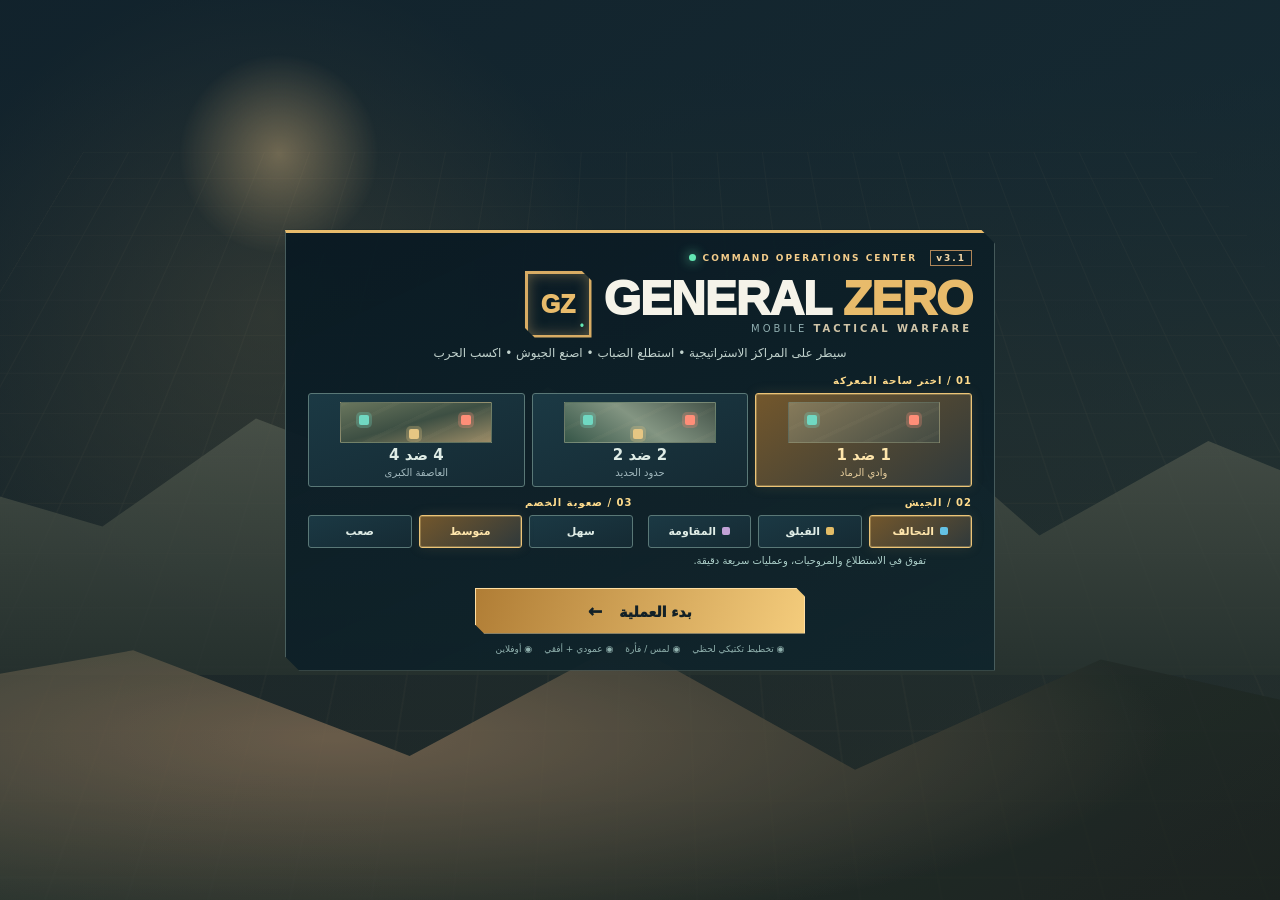
<file: index.html>
<!doctype html>
<html lang="ar" dir="rtl">
<head>
  <meta charset="utf-8">
  <meta name="viewport" content="width=device-width, initial-scale=1, viewport-fit=cover, maximum-scale=1, user-scalable=no">
  <meta name="theme-color" content="#0b1519">
  <meta name="mobile-web-app-capable" content="yes">
  <meta name="apple-mobile-web-app-capable" content="yes">
  <meta name="apple-mobile-web-app-status-bar-style" content="black-translucent">
  <meta name="description" content="General Zero Mobile لعبة استراتيجية مستقلة، عمودي وأفقي، مع استكمال المباريات وتحديث PWA بلا إعادة تثبيت.">
  
  
  <link rel="manifest" href="manifest.webmanifest?v=4.0.0">
  <link rel="icon" href="icon.svg" type="image/svg+xml">
  <link rel="stylesheet" href="styles.css?v=4.0.0">
  <title>GENERAL ZERO MOBILE | قيادة المعركة</title>
</head>
<body>
<div id="gameRoot">
  <canvas id="gameCanvas" aria-label="ساحة المعركة الاستراتيجية"></canvas>
  <div id="hud" class="hidden">
    <header id="topbar">
      <div class="brand"><span class="brandBadge">GZ</span><span class="brandWords"><b>GENERAL <em>ZERO</em></b><small>MOBILE COMMAND • <span id="versionSmall">3.1</span></small></span></div>
      <div class="statusPill gold"><span class="statIcon">◆</span><span class="statusLabel">الأرصدة</span><b id="money">0</b></div>
      <div class="statusPill incomePill"><span class="statIcon">↗</span><span class="statusLabel">الدخل</span><b id="income">+0/ث</b></div>
      <div class="statusPill"><span class="statIcon">▣</span><span class="statusLabel">الوحدات</span><b id="unitCount">0</b></div>
      <div class="statusPill sitePill" title="نقاط الإمداد التي تسيطر عليها"><span class="statIcon">⌾</span><span class="statusLabel">المراكز</span><b id="siteCount">0/0</b></div><div class="statusPill perfPill" title="معدل الإطارات"><span class="statusLabel">FPS</span><b id="fps">60</b></div><div class="statusPill bases"><span class="statusLabel">الفرق</span><b id="baseCount">0:0</b></div>
      <div class="topActions">
        <button id="selectArea" class="topBtn" title="تحديد مجموعة بمستطيل">▱ <span>تحديد</span></button>
        <button id="selectArmy" class="topBtn" title="تحديد كل وحداتك">◉ <span>الجيش</span></button>
        <button id="attackMove" class="topBtn" title="هجوم أثناء التحرك">⌖ <span>هجوم</span></button>
        <button id="soundBtn" class="topBtn iconOnly" title="كتم المؤثرات" aria-label="تشغيل أو كتم الصوت">♫</button><button id="pauseBtn" class="topBtn iconOnly" title="إيقاف مؤقت">Ⅱ</button>
      </div>
    </header>
    <div id="notification" role="status" aria-live="polite"></div>
    <div id="leftTools" aria-label="تحكم الخريطة">
      <button id="zoomIn" aria-label="تكبير الخريطة">＋</button>
      <button id="zoomOut" aria-label="تصغير الخريطة">−</button>
      <button id="centerBase" aria-label="الرجوع للقاعدة">⌂</button><button id="centerFront" aria-label="الانتقال لأقرب مركز إمداد">◎</button>
    </div>
    <div id="objectiveCard"><span class="liveDot"></span><span id="objectiveText">1/4  ابنِ مصفاة قرب بلورات الموارد.</span></div>
    <button id="panelToggle" title="تصغير لوحة الأوامر" aria-label="إظهار أو إخفاء لوحة القيادة">▾</button><section id="bottomArea" aria-label="لوحة القيادة">
      <div class="miniWrap"><div class="minimapHeading"><b id="mapName">الميدان</b><time id="matchClock">00:00</time></div><canvas id="minimap" width="200" height="112" title="المس الخريطة للانتقال"></canvas></div>
      <div id="selectionInfo"><div class="selectionEyebrow">الاستخبارات التكتيكية</div><div class="selectionTitle" id="selectedTitle">مركز القيادة</div><div id="selectedDetails">ابنِ البنية العسكرية وسيطر على الموارد.</div></div>
      <div id="actionPanel">
        <nav id="panelTabs" aria-label="تصنيفات الأوامر">
          <button class="panelTab active" data-tab="build">▤ <span>الإنشاءات</span></button>
          <button class="panelTab" data-tab="units">♜ <span>القوات</span></button>
          <button class="panelTab" data-tab="tech">⬡ <span>التطوير</span></button>
          <button class="panelTab" data-tab="command">⌖ <span>الدعم</span></button>
        </nav>
        <div id="actionBar" aria-live="polite"></div>
      </div>
    </section>
    <button id="cancelMode" class="hidden">✕ إلغاء الأمر</button>
    <div id="hoverNote" class="hidden"></div>
  </div>
  <div id="startScreen" class="screen">
    <div class="menuBackdrop" aria-hidden="true"><div class="menuGrid"></div><div class="menuHorizon"></div><div class="menuSun"></div><div class="menuTerrain"></div></div>
    <div class="menuShell">
      <div class="eyebrow"><span class="liveDot"></span> COMMAND OPERATIONS CENTER <span class="versionTag">v3.1</span></div>
      <div class="menuTitle"><div class="menuLogo">GZ<span>•</span></div><div><h1>GENERAL <span>ZERO</span></h1><div class="menuSub">MOBILE <b>TACTICAL WARFARE</b></div></div></div>
      <p class="tagline">سيطر على المراكز الاستراتيجية • استطلع الضباب • اصنع الجيوش • اكسب الحرب</p>
      <div class="configTitle">01 / اختر ساحة المعركة</div>
      <div class="choices maps" id="mapChoices">
        <button data-map="duel" class="choice active"><span class="mapPreview desert"><i></i><i></i></span><b>1 ضد 1</b><small>وادي الرماد</small></button>
        <button data-map="squads" class="choice"><span class="mapPreview hills"><i></i><i></i><i></i></span><b>2 ضد 2</b><small>حدود الحديد</small></button>
        <button data-map="war" class="choice"><span class="mapPreview plateau"><i></i><i></i><i></i></span><b>4 ضد 4</b><small>العاصفة الكبرى</small></button>
      </div>
      <div class="configRow">
        <div><div class="configTitle">02 / الجيش</div><div class="choices compact" id="factionChoices">
          <button class="choice active" data-faction="alliance"><span class="factionDot alliance"></span>التحالف</button>
          <button class="choice" data-faction="legion"><span class="factionDot legion"></span>الفيلق</button>
          <button class="choice" data-faction="rebels"><span class="factionDot rebels"></span>المقاومة</button>
        </div><div id="doctrineInfo" class="doctrineInfo">تفوق في الاستطلاع والمروحيات، وعمليات سريعة دقيقة.</div></div>
        <div><div class="configTitle">03 / صعوبة الخصم</div><div class="choices compact" id="difficultyChoices">
          <button class="choice" data-diff="easy">سهل</button><button class="choice active" data-diff="normal">متوسط</button><button class="choice" data-diff="hard">صعب</button>
        </div></div>
      </div>
      <button id="startBtn" class="primary">بدء العملية <span>←</span></button>
      <button id="continueBtn" class="resumeBtn hidden">↶ استكمال المعركة المحفوظة</button>
      <div class="menuFooter"><span>◉ تخطيط تكتيكي لحظي</span><span>◉ لمس / فأرة</span><span>◉ عمودي + أفقي</span><span>◉ أوفلاين</span></div>
    </div>
  </div>
  <div id="endScreen" class="screen hidden"><div class="endPanel"><div id="endIcon">✦</div><div class="eyebrow">MISSION REPORT</div><h2 id="endTitle"></h2><p id="endDetails"></p><button id="restartBtn" class="primary">معركة جديدة ↻</button></div></div>
  <div id="pauseOverlay" class="hidden"><div class="pauseCard"><span class="eyebrow">COMMAND PAUSED</span><h2>المعركة متوقفة</h2><p>خذ وقتك، القوات بانتظار أوامرك.</p><button id="resumeBtn" class="primary">متابعة المعركة ▶</button><button id="saveBtn" class="secondary">💾 حفظ المباراة</button><button id="exitBtn" class="secondary">العودة للقائمة</button></div></div>
  <div id="updateToast" class="hidden" role="status"><span>✦ يوجد تحديث جديد — تُحفظ المباراة أولاً</span><button id="updateNow">حفظ وتحديث</button><button id="updateLater">لاحقاً</button></div>
</div>
<script src="game.js?v=4.0.0"></script>
<script src="pwa.js?v=4.0.0" defer></script>

</body>
</html>
</file>
<file: styles.css>
:root{--bg:#071115;--panel:#0d2028;--panel2:#142c36;--line:#3c6268;--line2:#27444b;--gold:#e8bb6b;--gold2:#ffdc8d;--green:#63e7b3;--red:#ff8474;--text:#ecf3f1;--muted:#98b1b6;--header-h:49px;--bottom-h:132px}
*{box-sizing:border-box;-webkit-tap-highlight-color:transparent}html,body{margin:0;width:100%;height:100%;overflow:hidden;background:var(--bg);color:var(--text);font-family:system-ui,-apple-system,"Segoe UI",Tahoma,Arial,sans-serif;user-select:none;-webkit-user-select:none;touch-action:none}button{font:inherit;color:inherit;cursor:pointer;touch-action:manipulation}button:focus-visible{outline:2px solid var(--gold2);outline-offset:2px}button:disabled{opacity:.35;filter:saturate(.3);cursor:default}button:not(:disabled):active{transform:translateY(1px)}.hidden{display:none!important}#gameRoot{height:100dvh;width:100vw;overflow:hidden;position:relative;background:#081216;isolation:isolate}#gameCanvas{position:absolute;inset:0;display:block;width:100%;height:100%;touch-action:none}#hud{position:absolute;inset:0;pointer-events:none;z-index:2}#hud button,#hud canvas,#hud nav{pointer-events:auto}
#topbar{pointer-events:auto;position:absolute;top:0;left:0;right:0;min-height:var(--header-h);display:flex;direction:rtl;align-items:center;gap:8px;padding:5px max(9px,env(safe-area-inset-right)) 5px max(9px,env(safe-area-inset-left));background:linear-gradient(180deg,#07151bf9,#112a33f3);border-bottom:1px solid #7f9a8d61;box-shadow:0 5px 18px #061015aa;backdrop-filter:blur(10px)}.brand{display:flex;align-items:center;gap:7px;white-space:nowrap;border-left:1px solid #5f777b69;padding-left:11px}.brandBadge{width:29px;height:29px;background:linear-gradient(135deg,#ddbb72,#7b542d);color:#07151b;display:grid;place-items:center;font-size:12px;font-weight:1000;clip-path:polygon(16% 0,100% 0,100% 84%,84% 100%,0 100%,0 16%)}.brandWords b{display:block;font-family:Arial,sans-serif;font-size:11px;letter-spacing:.7px;direction:ltr;text-align:right}.brandWords b em{font-style:normal;color:var(--gold)}.brandWords small{display:block;text-align:right;font-size:7px;color:#91aeb1;letter-spacing:.7px;direction:ltr}.statusPill{display:flex;align-items:center;gap:5px;border:1px solid #4c73705e;background:#20363e83;padding:6px 9px;border-radius:3px;white-space:nowrap;font-size:10px;max-height:33px}.statusPill.gold{border-color:#b18f5380;background:#735a2d33}.statusPill b{font-size:13px;direction:ltr;font-variant-numeric:tabular-nums;color:#fff}.statusLabel{color:#9fb5b9}.statIcon{font-size:13px;color:var(--green)}.gold .statIcon,.gold b{color:var(--gold2)}.topActions{display:flex;align-items:center;gap:5px;margin-right:auto}.topBtn{background:linear-gradient(180deg,#254652,#122b35);border:1px solid #587c7c;border-radius:4px;min-height:33px;padding:5px 10px;font-size:11px;font-weight:850;white-space:nowrap}.topBtn.active{background:linear-gradient(160deg,#9d7136,#684b2d);border-color:var(--gold);color:#fff0bc}.topBtn.iconOnly{font-size:17px;min-width:36px}#notification{position:absolute;top:calc(var(--header-h) + 12px);left:50%;transform:translateX(-50%);max-width:80%;padding:9px 13px;background:#092029ec;border:1px solid var(--gold);box-shadow:0 6px 30px #0009;color:#ffebc0;font-size:12px;font-weight:750;line-height:1.5;border-radius:5px;opacity:0;transition:opacity .25s;text-align:center;z-index:4}#notification.show{opacity:1}
#leftTools{position:absolute;top:calc(var(--header-h) + 58px);left:max(9px,env(safe-area-inset-left));display:grid;gap:5px}#leftTools button{width:37px;height:36px;background:#0b212ad9;border:1px solid #6a8f8a99;border-radius:4px;font-size:21px;font-weight:800;box-shadow:0 4px 10px #0006}#objectiveCard{position:absolute;top:calc(var(--header-h) + 10px);right:max(9px,env(safe-area-inset-right));display:flex;align-items:center;gap:7px;max-width:min(350px,55vw);background:#0b1e26dc;border:1px solid #4a757096;border-right:3px solid #61ddba;padding:8px 12px;font-size:10px;color:#d6e4db;line-height:1.5}.liveDot{display:inline-block;width:7px;height:7px;border-radius:50%;background:var(--green);box-shadow:0 0 12px var(--green);flex-shrink:0}
#bottomArea{pointer-events:auto;position:absolute;bottom:0;left:0;right:0;min-height:var(--bottom-h);display:flex;direction:ltr;align-items:stretch;gap:9px;padding:9px max(10px,env(safe-area-inset-left)) calc(8px + env(safe-area-inset-bottom)) max(10px,env(safe-area-inset-right));background:linear-gradient(0deg,#07141beb,#142b36f7);border-top:2px solid #8b9d9066;box-shadow:0 -7px 28px #0008;backdrop-filter:blur(10px)}#bottomArea:before{content:"";position:absolute;top:-4px;left:4%;right:4%;height:1px;background:linear-gradient(90deg,transparent,#e7c38177,transparent)}.miniWrap{width:159px;min-width:0;flex-shrink:0;align-self:center;direction:rtl}.minimapHeading{display:flex;align-items:center;justify-content:space-between;color:#c9dfd2;padding:0 2px 4px;font-size:10px;letter-spacing:.2px}.minimapHeading time{color:var(--gold2);font-size:10px;font-family:monospace}#minimap{width:100%;height:80px;display:block;background:#223936;border:1px solid #93ad9d;box-shadow:inset 0 0 10px #0008,0 2px 12px #0005;image-rendering:auto}#selectionInfo{width:164px;min-width:120px;max-width:22%;border-right:1px solid #6787846b;padding:10px 9px 5px 0;align-self:stretch;display:flex;flex-direction:column;justify-content:center;direction:rtl}.selectionEyebrow{font-size:8px;color:#71999d;letter-spacing:1px;margin-bottom:6px}.selectionTitle{font-size:13px;font-weight:950;color:var(--gold2);margin-bottom:6px}#selectedDetails{font-size:10px;line-height:1.6;color:#b5c9c7;max-height:74px;overflow:hidden}#actionPanel{flex:1;min-width:0;display:flex;flex-direction:column;direction:rtl;gap:7px}#panelTabs{display:flex;gap:6px;height:27px;align-items:stretch;flex-wrap:nowrap;overflow-x:auto;scrollbar-width:none}.panelTab{padding:4px 12px;background:#1d3842;border:1px solid #43626c;border-bottom:2px solid #41646b;clip-path:polygon(0 0,calc(100% - 6px) 0,100% 6px,100% 100%,0 100%);font-size:10px;font-weight:850;white-space:nowrap;color:#b8d0d0;flex-shrink:0}.panelTab.active{background:linear-gradient(145deg,#d4a85a,#a77939);border-color:#ffde8f;color:#142024}#actionBar{display:flex;align-items:stretch;gap:6px;min-height:0;flex:1;overflow-x:auto;overflow-y:hidden;overscroll-behavior-x:contain;scrollbar-width:thin;scrollbar-color:#66888a transparent;direction:rtl}.action{position:relative;flex:0 0 92px;min-height:66px;display:flex;flex-direction:column;align-items:center;justify-content:center;gap:2px;padding:7px 4px;border:1px solid #436770;border-bottom:2px solid #799591;border-radius:3px;background:linear-gradient(145deg,#274451,#132833 82%);transition:border-color .13s,background .13s;overflow:hidden}.action:before{content:"";position:absolute;top:0;right:0;width:19px;height:2px;background:#8db9a0ad}.action:not(:disabled):active,.action.active{border-color:#f9d28a;background:linear-gradient(135deg,#6d522f,#27393a)}.action .glyph{font-size:21px;line-height:1.05;color:#e6d39f;text-shadow:0 1px 8px #f3ca7440}.action .label{font-size:10px;font-weight:900;white-space:nowrap;max-width:100%;overflow:hidden;text-overflow:ellipsis}.action .cost{font-size:9px;font-weight:700;white-space:nowrap;color:#dfb86e}.action .cost.cooldown{color:#8cbfbb}.action.done{border-color:#50815f;background:#1f493d}.action.done .cost{color:#83e2ac}#cancelMode{pointer-events:auto;position:absolute;bottom:calc(var(--bottom-h) + 10px);left:50%;transform:translateX(-50%);background:#693b32;color:#ffe0d7;border:1px solid #d48d7b;border-radius:4px;padding:10px 18px;font-size:12px;font-weight:800;box-shadow:0 5px 20px #0009}
.screen{position:absolute;inset:0;z-index:10;display:flex;align-items:center;justify-content:center;padding:10px;overflow-y:auto;overflow-x:hidden;background:linear-gradient(110deg,#0a1922c9,#050f15bb)}.menuBackdrop{position:absolute;inset:0;pointer-events:none;overflow:hidden;background:linear-gradient(145deg,#0a1823a0,#0d222c52),radial-gradient(circle at 21% 35%,#c39e5c52,transparent 29%),linear-gradient(180deg,#1e343b 8%,#2f3b36 47%,#2e3026 100%)}.menuGrid{position:absolute;inset:0;opacity:.34;background:linear-gradient(#eac17c13 1px,transparent 1px),linear-gradient(90deg,#eac17c15 1px,transparent 1px);background-size:52px 52px;transform:perspective(700px) rotateX(25deg) scale(1.4);transform-origin:center 80%}.menuHorizon{position:absolute;inset:25% -10% 25% -10%;opacity:.75;clip-path:polygon(0 70%,7% 59%,15% 67%,25% 43%,35% 56%,44% 36%,55% 58%,68% 45%,76% 69%,87% 48%,100% 66%,100% 100%,0 100%);background:linear-gradient(180deg,#6f7465,#28332f)}.menuSun{position:absolute;width:200px;height:200px;left:14%;top:6%;background:radial-gradient(circle,#f2c98a60,transparent 71%);border-radius:50%}.menuTerrain{position:absolute;bottom:-10%;left:-10%;right:-10%;height:51%;opacity:.8;background:radial-gradient(ellipse at 30% 45%,#7b6852 1%,transparent 55%),linear-gradient(150deg,#34433b,#171d1b);clip-path:polygon(0 36%,17% 26%,35% 49%,49% 24%,64% 52%,80% 28%,100% 43%,100% 100%,0 100%)}.menuShell{position:relative;width:min(710px,100%);max-height:calc(100dvh - 20px);overflow-y:auto;scrollbar-width:thin;margin:auto;padding:17px 22px 16px;background:linear-gradient(155deg,#0a1a23f7,#10252ced);border:1px solid #78908a8a;border-top:3px solid var(--gold);box-shadow:0 25px 90px #000e,0 0 75px #1b5a5b42;clip-path:polygon(0 0,calc(100% - 14px) 0,100% 14px,100% 100%,14px 100%,0 calc(100% - 14px));text-align:right}.eyebrow{display:flex;align-items:center;gap:7px;direction:ltr;justify-content:flex-end;color:#f4cd8b;font-size:9px;letter-spacing:2px;font-weight:900}.versionTag{margin-left:6px;border:1px solid #ae8558;padding:2px 5px;color:#f2d6a7}.menuTitle{display:flex;align-items:center;gap:12px;direction:ltr;justify-content:flex-end;margin:5px 0 2px}.menuLogo{display:grid;place-items:center;position:relative;flex-shrink:0;width:67px;height:67px;border:3px solid #d8ac64;box-shadow:inset 0 0 14px #d5b27066,0 0 22px #d5b27020;clip-path:polygon(0 0,85% 0,100% 15%,100% 100%,15% 100%,0 85%);font-family:Arial,sans-serif;font-size:25px;font-weight:1000;color:var(--gold)}.menuLogo span{position:absolute;font-size:10px;right:5px;bottom:4px;color:var(--green)}.menuTitle h1{font-family:Arial,system-ui,sans-serif;font-size:clamp(26px,5.2vw,48px);font-weight:1000;letter-spacing:-1px;margin:0;line-height:1;white-space:nowrap;color:#f5f3e9}.menuTitle h1 span{color:var(--gold)}.menuSub{color:#8fadaf;letter-spacing:3px;font-size:10px;text-align:right}.menuSub b{color:#d1c5a8}.tagline{color:#c1d2cd;font-size:12px;margin:8px 0 15px;text-align:center}.configTitle{font-size:10px;letter-spacing:1px;font-weight:900;color:var(--gold2);margin:10px 0 7px}.choices{display:flex;gap:7px}.choice{min-width:0;flex:1;display:flex;flex-direction:column;align-items:center;justify-content:center;gap:3px;border:1px solid #5a7877;background:linear-gradient(160deg,#1b3944,#152a33);color:#dfece6;border-radius:3px;padding:8px 5px;white-space:nowrap;position:relative}.choice.active{border-color:#ecc477;background:linear-gradient(145deg,#73572c,#2f393b);box-shadow:inset 0 0 0 1px #ebc97c55,0 0 13px #cea46321;color:#ffe6ac}.choice b{font-size:15px}.choice small{font-size:10px;color:#a4bbc0}.choice.active small{color:#e8cf9e}.mapPreview{width:100%;max-width:152px;height:41px;position:relative;overflow:hidden;background:linear-gradient(145deg,#867a5a,#434a42);border:1px solid #8b997f62}.mapPreview:before{content:"";position:absolute;inset:0;background:repeating-linear-gradient(155deg,#d5c59c09 0 3px,transparent 4px 22px)}.mapPreview.hills{background:linear-gradient(35deg,#365648,#839582,#445349)}.mapPreview.plateau{background:linear-gradient(165deg,#69765d,#3d4f43,#9c8c67)}.mapPreview i{position:absolute;width:10px;height:10px;left:12%;top:32%;border-radius:2px;background:#70d8c2;box-shadow:0 0 0 3px #70d8c244}.mapPreview i:nth-child(2){left:80%;background:#ff8e78;box-shadow:0 0 0 3px #ff8e7844}.mapPreview i:nth-child(3){left:45%;top:67%;background:#e6c683;box-shadow:0 0 0 3px #e6c68344}.configRow{display:grid;grid-template-columns:1fr 1fr;gap:15px}.compact .choice{flex-direction:row;font-size:11px;font-weight:900;padding:9px 4px;gap:6px}.factionDot{width:8px;height:8px;border-radius:2px;background:#64c2e5}.factionDot.legion{background:#e3bc66}.factionDot.rebels{background:#c2a2d6}.primary{display:block;width:100%;max-width:330px;margin:15px auto 5px;padding:12px 24px;font-size:14px;font-weight:1000;background:linear-gradient(110deg,#b07d35,#f4cc7c);border:1px solid #ffdea1;clip-path:polygon(0 0,calc(100% - 9px) 0,100% 9px,100% 100%,9px 100%,0 calc(100% - 9px));color:#132127;box-shadow:0 5px 20px #d0a36036}.primary span{font-size:17px;margin-right:12px}.menuFooter{display:flex;gap:12px;justify-content:center;flex-wrap:wrap;color:#91b2af;font-size:9px;margin-top:10px}.endPanel,.pauseCard{text-align:center;background:linear-gradient(#17343d,#081a23);border:1px solid #8ba096;box-shadow:0 25px 80px #000b;padding:25px 30px;max-width:min(450px,94vw);width:100%}.endPanel h2,.pauseCard h2{font-size:25px;margin:10px 0}.endPanel p,.pauseCard p{font-size:12px;color:#b3cac9;line-height:1.8}#endIcon{color:var(--gold);font-size:48px}.secondary{display:block;width:100%;max-width:330px;background:#233d45;border:1px solid #6b8786;color:#dce6e1;padding:11px;margin:10px auto 0}#pauseOverlay{position:absolute;z-index:8;inset:0;display:grid;place-items:center;background:#061016b8;backdrop-filter:blur(4px)}#updateToast{position:absolute;z-index:20;bottom:calc(var(--bottom-h) + 16px);left:50%;transform:translateX(-50%);display:flex;align-items:center;gap:10px;max-width:96vw;padding:9px 12px;border:1px solid var(--gold);background:#122a33f7;box-shadow:0 8px 30px #0009;color:#f7dfab;font-size:11px;font-weight:800;white-space:nowrap}#updateNow{background:#ddb46f;color:#142128;border:0;padding:7px 10px;font-weight:900;font-size:11px}
@media(max-height:510px) and (orientation:landscape){:root{--header-h:42px;--bottom-h:111px}.brandWords small{display:none}.brandBadge{width:26px;height:26px}.statusPill{padding:4px 7px}.statusPill b{font-size:12px}.topBtn{min-height:29px}.miniWrap{width:128px}#minimap{height:66px}#selectionInfo{width:136px;padding-top:3px}.selectionEyebrow{margin-bottom:2px}.selectionTitle{margin-bottom:3px;font-size:11px}#selectedDetails{font-size:9px}.panelTab{font-size:10px;padding:3px 8px}#panelTabs{height:24px}#actionPanel{gap:4px}.action{flex-basis:80px;min-height:53px;padding:3px}.action .glyph{font-size:18px}.action .label{font-size:9px}.action .cost{font-size:9px}.menuShell{padding:8px 16px}.menuLogo{width:43px;height:43px;font-size:20px}.menuTitle h1{font-size:30px}.menuSub{font-size:8px}.menuTitle{margin:2px 0}.tagline{font-size:10px;margin:4px 0 7px}.configTitle{margin:5px 0 4px;font-size:9px}.mapPreview{height:29px}.choice{padding:4px}.compact .choice{padding:6px 2px}.primary{margin:9px auto 2px;padding:8px 20px}.menuFooter{margin:4px 0 0}}
@media(max-width:820px) and (orientation:landscape){.statusLabel{display:none}.brandWords b{font-size:10px}.topbar{gap:4px}.statusPill{padding:4px}.topBtn span{display:none}.topBtn{padding:5px}.bases{display:none}#selectionInfo{width:110px;min-width:90px;max-width:19%}.miniWrap{width:105px}.panelTab{padding:2px 7px}.action{flex-basis:73px}.action .label{font-size:9px}}
@media(orientation:portrait){:root{--header-h:52px;--bottom-h:250px}#topbar{gap:5px;padding-top:calc(6px + env(safe-area-inset-top));min-height:calc(var(--header-h) + env(safe-area-inset-top))}.brandBadge{width:26px;height:26px}.brandWords b{font-size:10px}.brandWords small{display:none}.brand{padding-left:6px}.statusPill{gap:3px;padding:5px}.statusPill b{font-size:12px}.statusLabel,.statusPill.bases{display:none}.topBtn{min-height:30px;padding:5px;font-size:13px}.topBtn span{display:none}.topActions{gap:4px}#objectiveCard{top:calc(var(--header-h) + env(safe-area-inset-top) + 10px);right:10px;max-width:70vw;font-size:9px}#leftTools{top:calc(var(--header-h) + env(safe-area-inset-top) + 63px)}#bottomArea{height:var(--bottom-h);min-height:var(--bottom-h);display:grid;grid-template-columns:104px 1fr;grid-template-rows:88px 1fr;column-gap:10px;row-gap:7px;direction:ltr;padding:8px 10px calc(8px + env(safe-area-inset-bottom))}.miniWrap{width:104px;grid-column:1;grid-row:1;align-self:stretch}.minimapHeading{font-size:9px;padding:0 0 2px}#minimap{height:64px}#selectionInfo{width:auto;max-width:none;min-width:0;grid-column:2;grid-row:1;align-self:stretch;border-right:0;border-left:1px solid #4e6a6a5c;padding:3px 8px;justify-content:center;overflow:hidden}.selectionEyebrow{margin:0 0 4px}.selectionTitle{margin:0 0 4px;font-size:12px}#selectedDetails{font-size:10px;max-height:52px}#actionPanel{grid-column:1/-1;grid-row:2;min-width:0;max-height:130px;gap:7px}#panelTabs{height:30px;justify-content:space-between}.panelTab{flex:1;min-width:0;text-align:center;font-size:11px;padding:4px 6px}#actionBar{overflow-x:auto;flex:1}.action{flex-basis:82px;min-height:76px;padding:6px 3px}.action .glyph{font-size:23px}.action .label{font-size:11px}#cancelMode{bottom:calc(var(--bottom-h) + 12px);white-space:nowrap}.menuShell{width:min(520px,100%);padding:16px 13px;max-height:calc(100dvh - 25px)}.menuLogo{width:52px;height:52px;font-size:20px}.menuTitle h1{font-size:clamp(22px,6.5vw,34px)}.menuSub{letter-spacing:1.5px;font-size:8px}.menuTitle{justify-content:center}.tagline{font-size:11px;margin-bottom:14px}.mapPreview{height:42px}.configRow{gap:9px}.compact .choice{padding:10px 2px;font-size:10px}.choice small{font-size:9px}#updateToast{bottom:calc(var(--bottom-h) + 11px)}}
@media(orientation:portrait) and (max-height:700px){:root{--bottom-h:219px}#bottomArea{grid-template-rows:75px 1fr;row-gap:5px}.miniWrap{width:100px}#minimap{height:53px}.action{min-height:60px;flex-basis:76px}.action .glyph{font-size:20px}#panelTabs{height:27px}}
@media(orientation:portrait) and (max-width:360px){.brandWords{display:none}.brand{padding-left:0}.statusPill{padding:4px}.topBtn{padding:4px;min-width:29px}.choice b{font-size:13px}.menuShell{padding:9px}}
@media(prefers-reduced-motion:reduce){*,*:before,*:after{transition-duration:.001ms!important;animation-duration:.001ms!important}}

#notification.show ~ #objectiveCard{opacity:0}

@media(orientation:portrait) and (max-width:430px){.incomePill{display:none}}

/* v3 — keep the battlefield central in portrait and landscape. */
#panelToggle{position:absolute;z-index:5;bottom:calc(var(--bottom-h) + 1px);left:50%;transform:translateX(-50%);pointer-events:auto;border:1px solid #91b2a2;background:#142a31ec;color:#e6d5a8;width:46px;height:24px;line-height:19px;font-size:19px;border-radius:7px 7px 0 0;box-shadow:0 -4px 16px #0005}
#gameRoot.compactHud{--bottom-h:47px}
#gameRoot.compactHud #bottomArea{min-height:47px;height:47px;padding:6px 10px;gap:0;display:flex;align-items:center}
#gameRoot.compactHud #bottomArea .miniWrap,#gameRoot.compactHud #selectionInfo,#gameRoot.compactHud #actionBar{display:none!important}
#gameRoot.compactHud #actionPanel{width:100%;flex:1;max-height:39px;display:flex;align-items:center}
#gameRoot.compactHud #panelTabs{height:35px;display:flex;justify-content:center;gap:8px;flex:1}
#gameRoot.compactHud #panelTabs .panelTab{flex:1;max-width:170px;min-width:0;display:flex;justify-content:center;align-items:center;font-size:11px;border:1px solid #547b77}
#gameRoot.compactHud #panelTabs .panelTab span{display:inline}
#gameRoot.compactHud #cancelMode{bottom:56px}
#gameRoot.compactHud #updateToast{bottom:56px}
.sitePill{border-color:#c5a56a74;background:#483f2633}.sitePill .statIcon{color:#f6d58c}
.perfPill{border-color:#648f8580}.perfPill b{color:#76ddaa;font-size:11px}
#topbar{background:linear-gradient(180deg,#071417,#102a33f8);box-shadow:0 8px 19px #04121da8}
#bottomArea{background:linear-gradient(0deg,#06121af7,#122c37f5)}
#objectiveCard{box-shadow:0 4px 18px #06131ba8}
#gameRoot:not(.compactHud) #bottomArea{transition:height .18s ease}
@media(orientation:portrait){#gameRoot.compactHud #bottomArea{display:flex;grid-template-columns:none;grid-template-rows:none}#panelToggle{bottom:calc(var(--bottom-h) + 1px)}.perfPill{display:none}.sitePill .statusLabel{display:none}}
@media(max-width:850px) and (orientation:landscape){.perfPill,.sitePill .statusLabel{display:none}.topActions{gap:3px}#soundBtn{padding:3px;min-width:28px}}
@media(max-width:380px) and (orientation:portrait){.sitePill{display:none}#soundBtn{padding:3px;min-width:28px}}

.doctrineInfo{margin:5px 0 0;min-height:20px;font-size:10px;color:#aed1cb;text-align:center;line-height:1.5}.configRow{align-items:start}

/* Resume an interrupted PWA match without reinstall or lost progress. */
.resumeBtn{display:block;margin:8px auto 0;min-height:42px;padding:8px 18px;border:1px solid #4e8779;border-radius:10px;background:#143b35;color:#d4fff0;font-size:14px;font-weight:750;width:min(100%,360px);cursor:pointer;}
.resumeBtn.hidden{display:none!important;}
.resumeBtn:active{filter:brightness(1.3);}

/* v4 ergonomics — more battlefield, less dashboard; explicit saved-game action. */
#saveBtn{background:#163b38;border:1px solid #66ab95;color:#d0f9e7;margin:5px 0;}
#updateToast button{margin-inline-start:6px;min-height:32px}
#updateLater{background:#283b43;color:#bcd4d2;border:1px solid #7b9793}
#gameCanvas{cursor:crosshair}
@media(min-width:600px) and (orientation:landscape){#objectiveCard{max-width:min(320px,42vw)}.action{box-shadow:inset 0 1px 0 #ffffff15}}
@media(orientation:portrait){#objectiveCard{max-width:68vw}.action:focus-visible{outline-offset:-3px}}

/* v4 ergonomics — more battlefield, less dashboard; explicit saved-game action. */
#saveBtn{background:#163b38;border:1px solid #66ab95;color:#d0f9e7;margin:5px 0;}
#updateToast button{margin-inline-start:6px;min-height:32px}
#updateLater{background:#283b43;color:#bcd4d2;border:1px solid #7b9793}
#gameCanvas{cursor:crosshair}
@media(min-width:600px) and (orientation:landscape){#objectiveCard{max-width:min(320px,42vw)}.action{box-shadow:inset 0 1px 0 #ffffff15}}
@media(orientation:portrait){#objectiveCard{max-width:68vw}.action:focus-visible{outline-offset:-3px}}

/* v4 ergonomics — more battlefield, less dashboard; explicit saved-game action. */
#saveBtn{background:#163b38;border:1px solid #66ab95;color:#d0f9e7;margin:5px 0;}
#updateToast button{margin-inline-start:6px;min-height:32px}
#updateLater{background:#283b43;color:#bcd4d2;border:1px solid #7b9793}
#gameCanvas{cursor:crosshair}
@media(min-width:600px) and (orientation:landscape){#objectiveCard{max-width:min(320px,42vw)}.action{box-shadow:inset 0 1px 0 #ffffff15}}
@media(orientation:portrait){#objectiveCard{max-width:68vw}.action:focus-visible{outline-offset:-3px}}

/* Original faction sprites double as readable mobile command card icons. */
.action .glyph.unitSprite{background-image:url('sprite_atlas.png?v=4.0.0');background-size:196px 84px;background-repeat:no-repeat;width:28px;height:28px;flex-shrink:0;filter:drop-shadow(0 2px 3px #0008);}
@media(max-height:510px) and (orientation:landscape){.action .glyph.unitSprite{width:28px;height:28px}}
</file>
